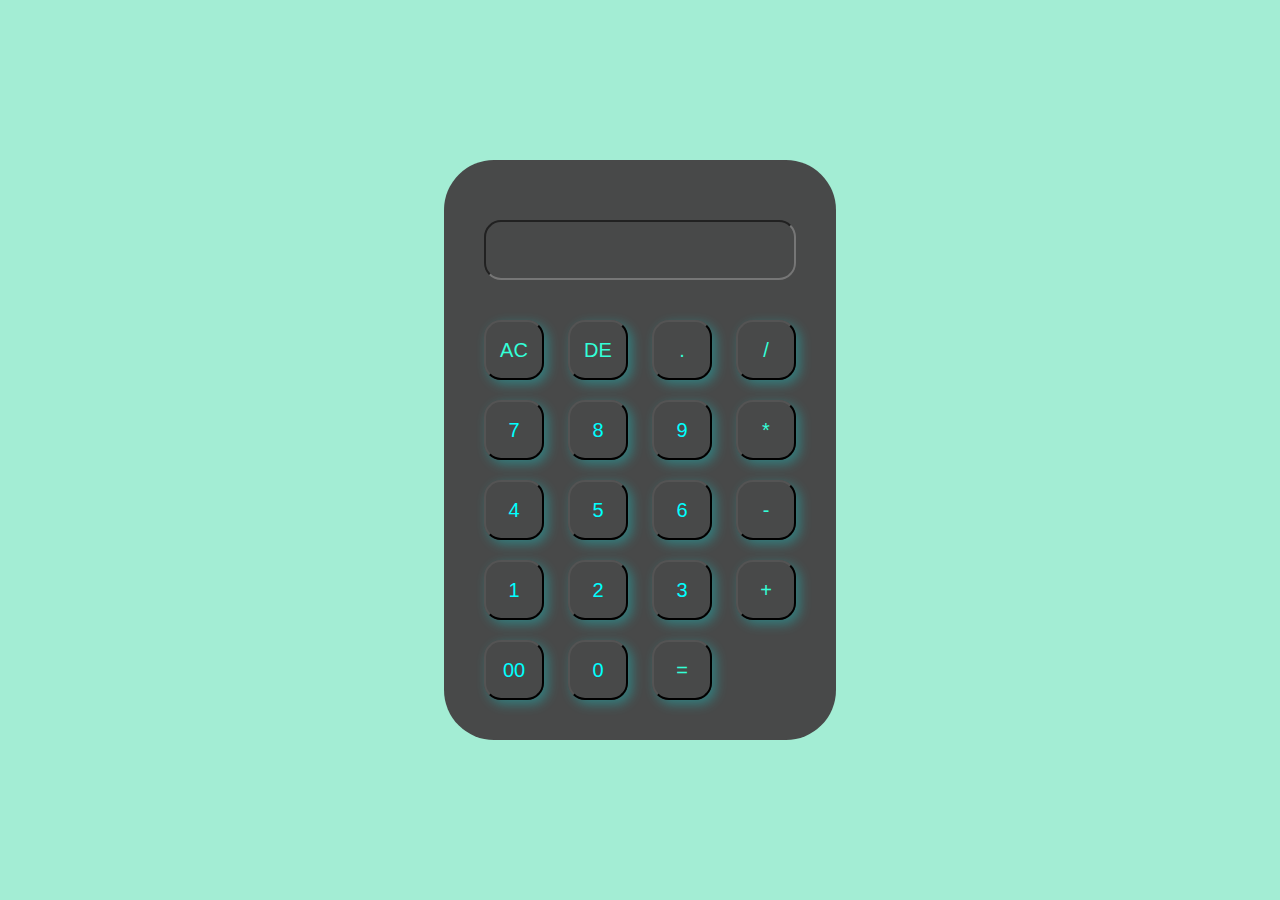
<file: index.html>
<!DOCTYPE html>
<html lang="en">
<head>
    <meta charset="UTF-8">
    <meta name="viewport" content="width=device-width, initial-scale=1.0">
    <title>Calculator</title>
    <link rel="stylesheet" href="calcu.css">
</head>
<body>
    <div class="container">
        <div class="calculator">
            <form>
                <div class="display">
                    <input type="text" name="display" id="display">
                </div>
                <div>
                    <input type="button" value="AC" class="operator" id="clear">
                    <input type="button" value="DE" class="operator" id="delete">
                    <input type="button" value="." class="operator" id="decimal">
                    <input type="button" value="/" class="operator" id="divide">
                </div>
                <div>
                    <input type="button" value="7" id="seven">
                    <input type="button" value="8" id="eight">
                    <input type="button" value="9" id="nine">
                    <input type="button" value="*" class="operator" id="multiply">
                </div>
                <div>
                    <input type="button" value="4" id="four">
                    <input type="button" value="5" id="five">
                    <input type="button" value="6" id="six">
                    <input type="button" value="-" class="operator" id="subtract">
                </div>
                <div>
                    <input type="button" value="1" id="one">
                    <input type="button" value="2" id="two">
                    <input type="button" value="3" id="three">
                    <input type="button" value="+" class="operator" id="add">
                </div>
                <div>
                    <input type="button" value="00" id="double-zero">
                    <input type="button" value="0" id="zero">
                    <input type="button" value="=" class="equal8 operator" id="equals">
                </div>
            </form>
        </div>
    </div>
    <script src="calcu.js"></script>
</body>
</html>
</file>
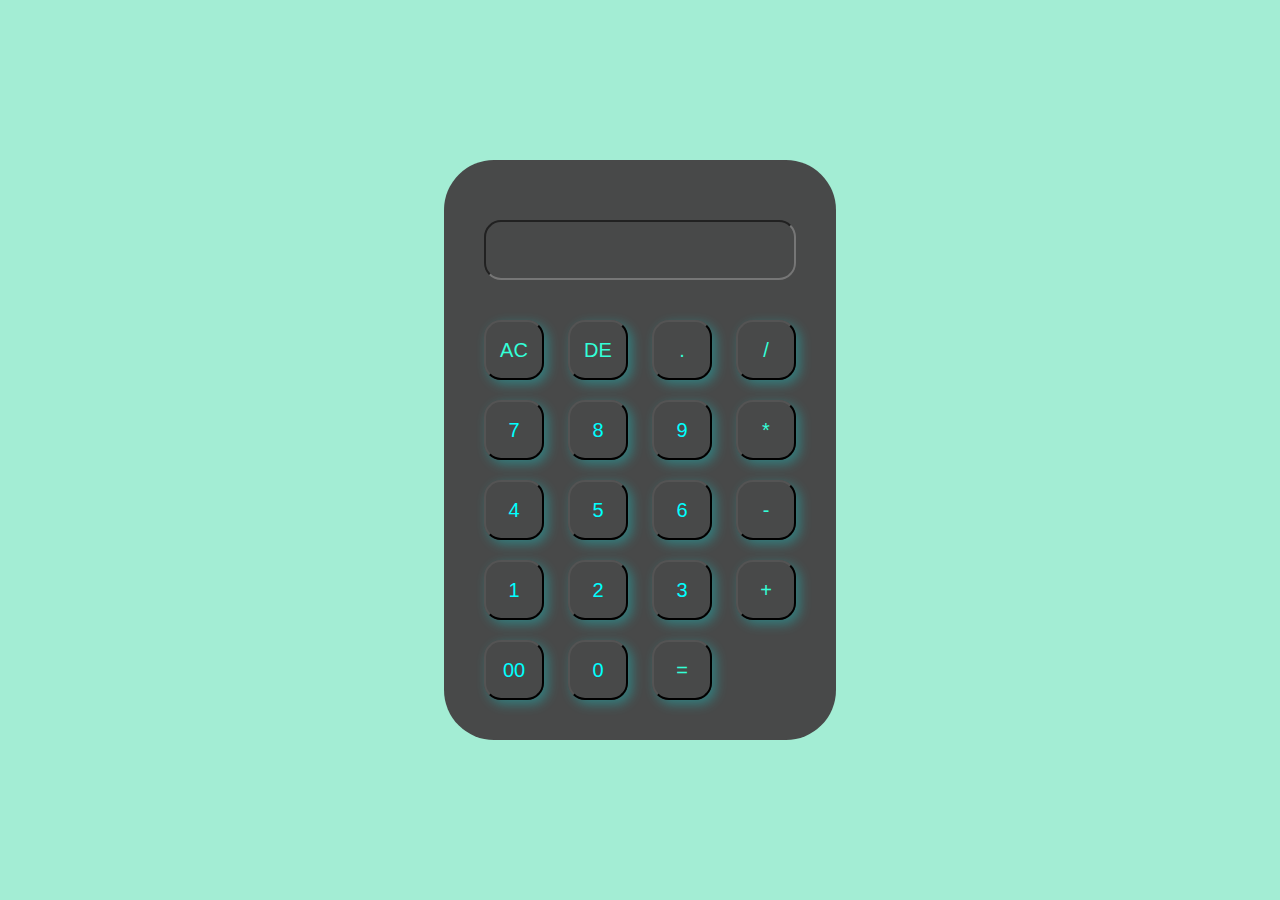
<file: calcu.html>
<!DOCTYPE html>
<html lang="en">
<head>
    <meta charset="UTF-8">
    <meta name="viewport" content="width=device-width, initial-scale=1.0">
    <title>Calculator</title>
    <link rel="stylesheet" href="calcu.css">
</head>
<body>
    <div class="container">
        <div class="calculator">
            <form>
                <div class="display">
                    <input type="text" name="display" id="display">
                </div>
                <div>
                    <input type="button" value="AC" class="operator" id="clear">
                    <input type="button" value="DE" class="operator" id="delete">
                    <input type="button" value="." class="operator" id="decimal">
                    <input type="button" value="/" class="operator" id="divide">
                </div>
                <div>
                    <input type="button" value="7" id="seven">
                    <input type="button" value="8" id="eight">
                    <input type="button" value="9" id="nine">
                    <input type="button" value="*" class="operator" id="multiply">
                </div>
                <div>
                    <input type="button" value="4" id="four">
                    <input type="button" value="5" id="five">
                    <input type="button" value="6" id="six">
                    <input type="button" value="-" class="operator" id="subtract">
                </div>
                <div>
                    <input type="button" value="1" id="one">
                    <input type="button" value="2" id="two">
                    <input type="button" value="3" id="three">
                    <input type="button" value="+" class="operator" id="add">
                </div>
                <div>
                    <input type="button" value="00" id="double-zero">
                    <input type="button" value="0" id="zero">
                    <input type="button" value="=" class="equal8 operator" id="equals">
                </div>
            </form>
        </div>
    </div>
    <script src="calcu.js"></script>
</body>
</html>
</file>
<file: calcu.css>
*{
    margin: 0;
    padding: 0;
    box-sizing: border-box;
}

.container{
    width: 100%;
    height: 100vh;
    background: rgb(163, 237, 212);
    display: flex;
    align-items: center;
     justify-content: center;
} 

.calculator{
    background: rgb(72, 73, 73);
    padding: 30px;
    border-radius:50px ;

}

.calculator form input{ 
    width: 60px;
    height: 60px;
    border-radius: 17px;
    box-shadow: 4px 4px 12px rgba(0, 255, 255, 0.3);
    background: transparent;
    font-size: 20px;
    color: aqua;
    margin: 10px;
}

form .display{
    display: flex;
    margin: 20px 0;
}
form .display input{
    text-align: center;
    flex: 1;
    font-size: 45px;
    box-shadow: none;

}

form input.equal{
   width: 145px; 
}

form input.operator{
    color: #33ffd8;
}
</file>
